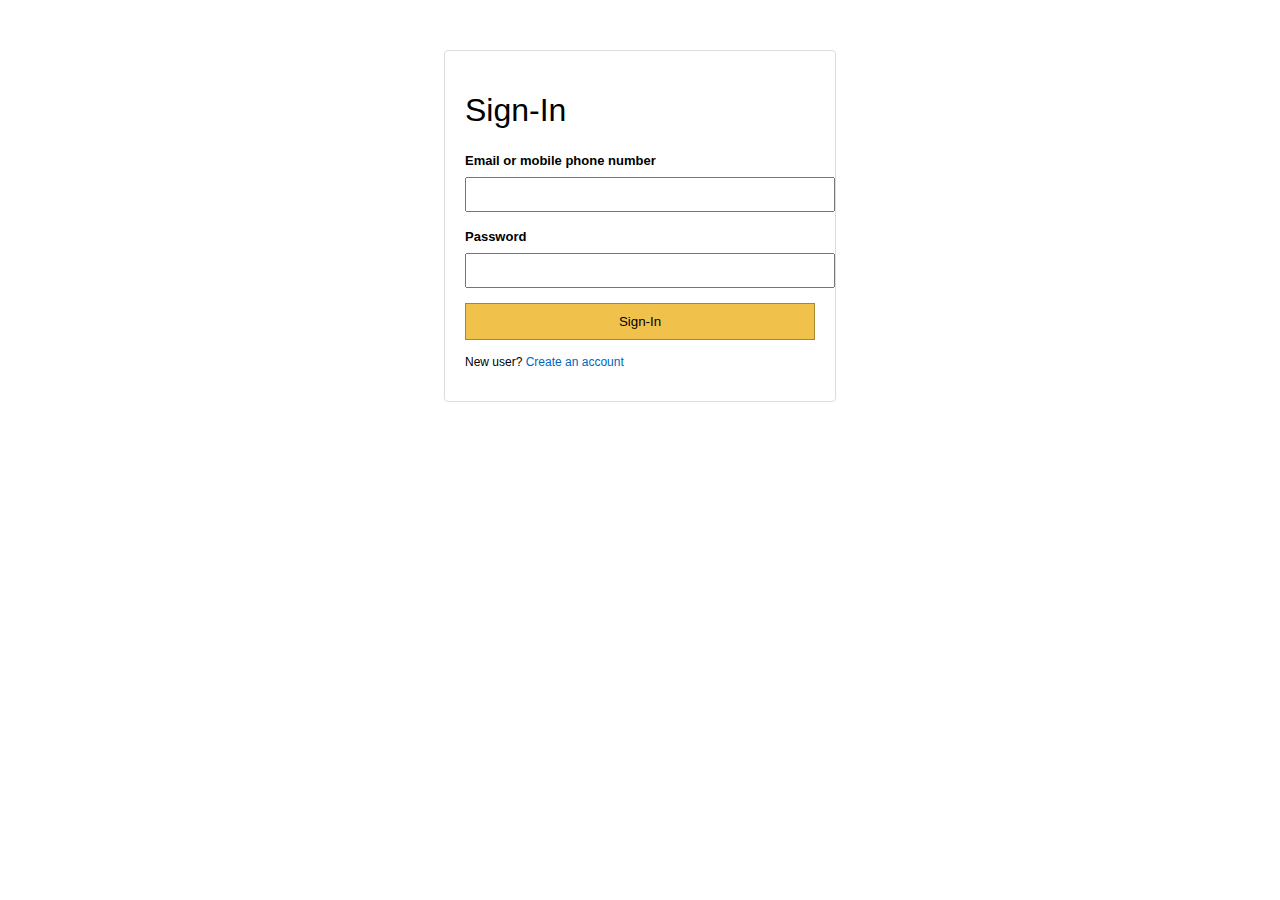
<file: signin.html>
<!DOCTYPE html>
<html lang="en">
<head>
  <meta charset="UTF-8">
  <title>Sign-In</title>
  <style>
    body {
      font-family: Arial, sans-serif;
      background: #fff;
    }
    .container {
      width: 350px;
      margin: 50px auto;
      border: 1px solid #ddd;
      padding: 20px;
      border-radius: 4px;
    }
    h1 {
      font-weight: 400;
    }
    label {
      font-size: 13px;
      font-weight: bold;
    }
    input {
      width: 100%;
      padding: 8px;
      margin: 8px 0 15px;
    }
    button {
      width: 100%;
      padding: 10px;
      background: #f0c14b;
      border: 1px solid #a88734;
      cursor: pointer;
    }
    button:hover {
      background: #e2b33c;
    }
    .small {
      font-size: 12px;
      margin-top: 15px;
    }
    a {
      text-decoration: none;
      color: #0066c0;
    }
  </style>
</head>
<body>

<div class="container">
  <h1>Sign-In</h1>

  <label>Email or mobile phone number</label>
  <input type="text" id="signinIdentifier">

  <label>Password</label>
  <input type="password" id="signinPassword">

  <button onclick="handleSignin()">Sign-In</button>

  <p class="small">
    New user? <a href="signup.html">Create an account</a>
  </p>
</div>

<script>
  function handleSignin() {
    const identifier = document.getElementById("signinIdentifier").value;
    const password = document.getElementById("signinPassword").value;

    const storedUser = JSON.parse(localStorage.getItem("user"));

    if (!storedUser) {
      alert("No account found. Please sign up.");
      return;
    }

    if (
      identifier === storedUser.emailOrPhone &&
      password === storedUser.password
    ) {
      alert("Login successful!");
      window.location.assign("index.html");

    } else {
      alert("Invalid credentials");
    }
  }
</script>

</body>
</html>
</file>
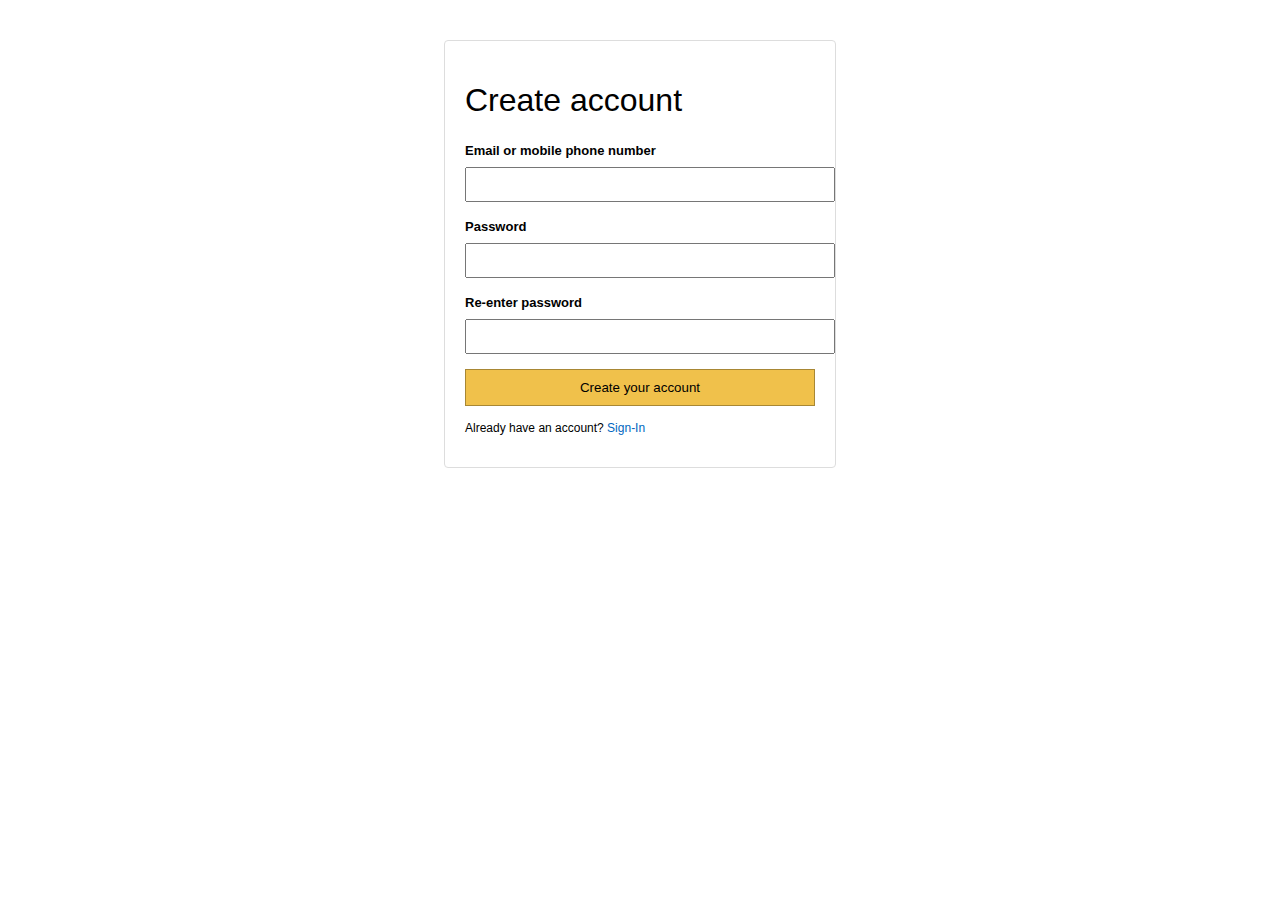
<file: signup.html>
<!DOCTYPE html>
<html lang="en">
<head>
  <meta charset="UTF-8">
  <title>Create Account</title>
  <style>
    body {
      font-family: Arial, sans-serif;
      background: #fff;
    }
    .container {
      width: 350px;
      margin: 40px auto;
      border: 1px solid #ddd;
      padding: 20px;
      border-radius: 4px;
    }
    h1 {
      font-weight: 400;
    }
    label {
      font-size: 13px;
      font-weight: bold;
    }
    input {
      width: 100%;
      padding: 8px;
      margin: 8px 0 15px;
    }
    button {
      width: 100%;
      padding: 10px;
      background: #f0c14b;
      border: 1px solid #a88734;
      cursor: pointer;
    }
    button:hover {
      background: #e2b33c;
    }
    .small {
      font-size: 12px;
      margin-top: 15px;
    }
    a {
      text-decoration: none;
      color: #0066c0;
    }
  </style>
</head>
<body>

<div class="container">
  <h1>Create account</h1>

  <label>Email or mobile phone number</label>
  <input type="text" id="signupIdentifier">

  <label>Password</label>
  <input type="password" id="signupPassword">

  <label>Re-enter password</label>
  <input type="password" id="signupConfirmPassword">

  <button onclick="handleSignup()">Create your account</button>

  <p class="small">
    Already have an account? <a href="signin.html">Sign-In</a>
  </p>
</div>

<script>
  function handleSignup() {
    const identifier = document.getElementById("signupIdentifier").value;
    const password = document.getElementById("signupPassword").value;
    const confirmPassword = document.getElementById("signupConfirmPassword").value;

    if (!identifier || !password || !confirmPassword) {
      alert("All fields are required");
      return;
    }

    if (password !== confirmPassword) {
      alert("Passwords do not match");
      return;
    }

    const user = {
      emailOrPhone: identifier,
      password: password
    };

    // Store user in localStorage (demo only)
    localStorage.setItem("user", JSON.stringify(user));

    alert("Account created successfully!");
    window.location.href = "signin.html";
  }
</script>

</body>
</html>
</file>
